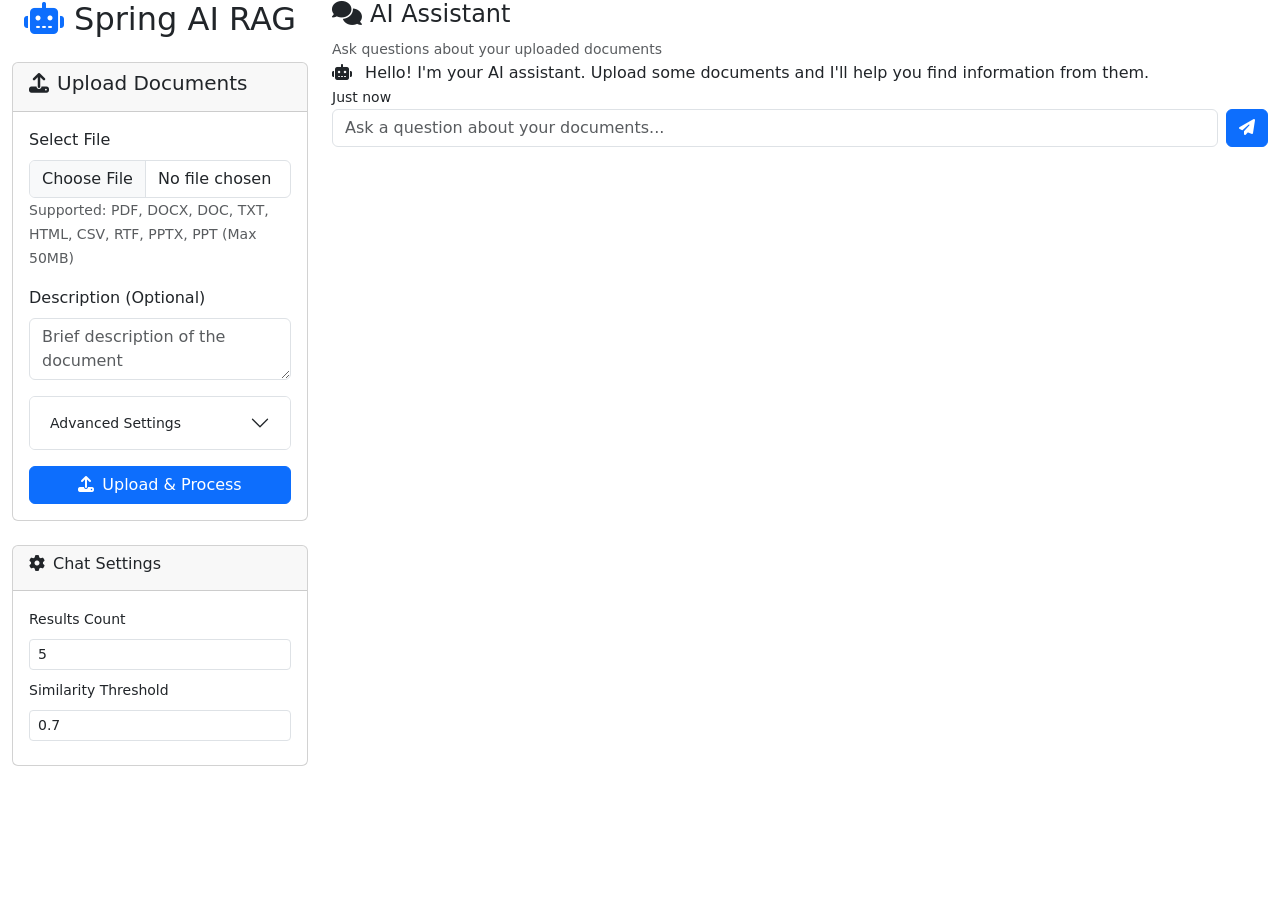
<file: src/main/resources/templates/index.html>
<!DOCTYPE html>
<html lang="en" xmlns:th="http://www.thymeleaf.org">
<head>
    <meta charset="UTF-8">
    <meta name="viewport" content="width=device-width, initial-scale=1.0">
    <title>Spring AI RAG - Document Upload & Chat</title>
    <link href="https://cdn.jsdelivr.net/npm/bootstrap@5.3.0/dist/css/bootstrap.min.css" rel="stylesheet">
    <link href="https://cdnjs.cloudflare.com/ajax/libs/font-awesome/6.4.0/css/all.min.css" rel="stylesheet">
    <link th:href="@{/css/style.css}" rel="stylesheet">
</head>
<body>
    <div class="container-fluid">
        <div class="row">
            <!-- Sidebar for Document Upload -->
            <div class="col-md-4 col-lg-3 sidebar">
                <div class="sidebar-content">
                    <h2 class="text-center mb-4">
                        <i class="fas fa-robot text-primary"></i>
                        Spring AI RAG
                    </h2>
                    
                    <!-- Document Upload Section -->
                    <div class="card mb-4">
                        <div class="card-header">
                            <h5><i class="fas fa-upload me-2"></i>Upload Documents</h5>
                        </div>
                        <div class="card-body">
                            <form id="uploadForm" enctype="multipart/form-data">
                                <div class="mb-3">
                                    <label for="file" class="form-label">Select File</label>
                                    <input type="file" class="form-control" id="file" name="file" 
                                           accept=".pdf,.docx,.doc,.txt,.html,.csv,.rtf,.pptx,.ppt" required>
                                    <small class="form-text text-muted">
                                        Supported: PDF, DOCX, DOC, TXT, HTML, CSV, RTF, PPTX, PPT (Max 50MB)
                                    </small>
                                </div>
                                
                                <div class="mb-3">
                                    <label for="description" class="form-label">Description (Optional)</label>
                                    <textarea class="form-control" id="description" name="description" rows="2" 
                                              placeholder="Brief description of the document"></textarea>
                                </div>
                                
                                <!-- Advanced Settings (Collapsible) -->
                                <div class="accordion mb-3" id="advancedSettings">
                                    <div class="accordion-item">
                                        <h6 class="accordion-header">
                                            <button class="accordion-button collapsed" type="button" 
                                                    data-bs-toggle="collapse" data-bs-target="#advancedOptions">
                                                <small>Advanced Settings</small>
                                            </button>
                                        </h6>
                                        <div id="advancedOptions" class="accordion-collapse collapse" 
                                             data-bs-parent="#advancedSettings">
                                            <div class="accordion-body">
                                                <div class="mb-2">
                                                    <label for="chunkSize" class="form-label">
                                                        <small>Chunk Size</small>
                                                    </label>
                                                    <input type="number" class="form-control form-control-sm" 
                                                           id="chunkSize" name="chunkSize" value="800" min="100" max="2000">
                                                </div>
                                                <div class="mb-2">
                                                    <label for="chunkOverlap" class="form-label">
                                                        <small>Chunk Overlap</small>
                                                    </label>
                                                    <input type="number" class="form-control form-control-sm" 
                                                           id="chunkOverlap" name="chunkOverlap" value="100" min="0" max="500">
                                                </div>
                                            </div>
                                        </div>
                                    </div>
                                </div>
                                
                                <button type="submit" class="btn btn-primary w-100" id="uploadBtn">
                                    <i class="fas fa-upload me-2"></i>Upload & Process
                                </button>
                            </form>
                            
                            <!-- Upload Progress -->
                            <div id="uploadProgress" class="mt-3" style="display: none;">
                                <div class="progress">
                                    <div class="progress-bar progress-bar-striped progress-bar-animated" 
                                         role="progressbar" style="width: 0%"></div>
                                </div>
                                <small class="text-muted mt-2 d-block" id="uploadStatus">Processing...</small>
                            </div>
                            
                            <!-- Upload Result -->
                            <div id="uploadResult" class="mt-3" style="display: none;"></div>
                        </div>
                    </div>
                    
                    <!-- Chat Settings -->
                    <div class="card">
                        <div class="card-header">
                            <h6><i class="fas fa-cog me-2"></i>Chat Settings</h6>
                        </div>
                        <div class="card-body">
                            <div class="mb-2">
                                <label for="topK" class="form-label">
                                    <small>Results Count</small>
                                </label>
                                <input type="number" class="form-control form-control-sm" 
                                       id="topK" value="5" min="1" max="20">
                            </div>
                            <div class="mb-2">
                                <label for="threshold" class="form-label">
                                    <small>Similarity Threshold</small>
                                </label>
                                <input type="number" class="form-control form-control-sm" 
                                       id="threshold" value="0.7" min="0.1" max="1.0" step="0.1">
                            </div>
                        </div>
                    </div>
                </div>
            </div>
            
            <!-- Main Chat Area -->
            <div class="col-md-8 col-lg-9 main-content">
                <div class="chat-container">
                    <div class="chat-header">
                        <h4><i class="fas fa-comments me-2"></i>AI Assistant</h4>
                        <small class="text-muted">Ask questions about your uploaded documents</small>
                    </div>
                    
                    <!-- Chat Messages -->
                    <div class="chat-messages" id="chatMessages">
                        <div class="message assistant-message">
                            <div class="message-content">
                                <i class="fas fa-robot me-2"></i>
                                <span>Hello! I'm your AI assistant. Upload some documents and I'll help you find information from them.</span>
                            </div>
                            <small class="message-time">Just now</small>
                        </div>
                    </div>
                    
                    <!-- Chat Input -->
                    <div class="chat-input">
                        <form id="chatForm" class="d-flex">
                            <input type="text" class="form-control me-2" id="messageInput" 
                                   placeholder="Ask a question about your documents..." autocomplete="off">
                            <button type="submit" class="btn btn-primary" id="sendBtn">
                                <i class="fas fa-paper-plane"></i>
                            </button>
                        </form>
                    </div>
                </div>
            </div>
        </div>
    </div>

    <script src="https://cdn.jsdelivr.net/npm/bootstrap@5.3.0/dist/js/bootstrap.bundle.min.js"></script>
    <script th:src="@{/js/app.js}"></script>
</body>
</html>
</file>
